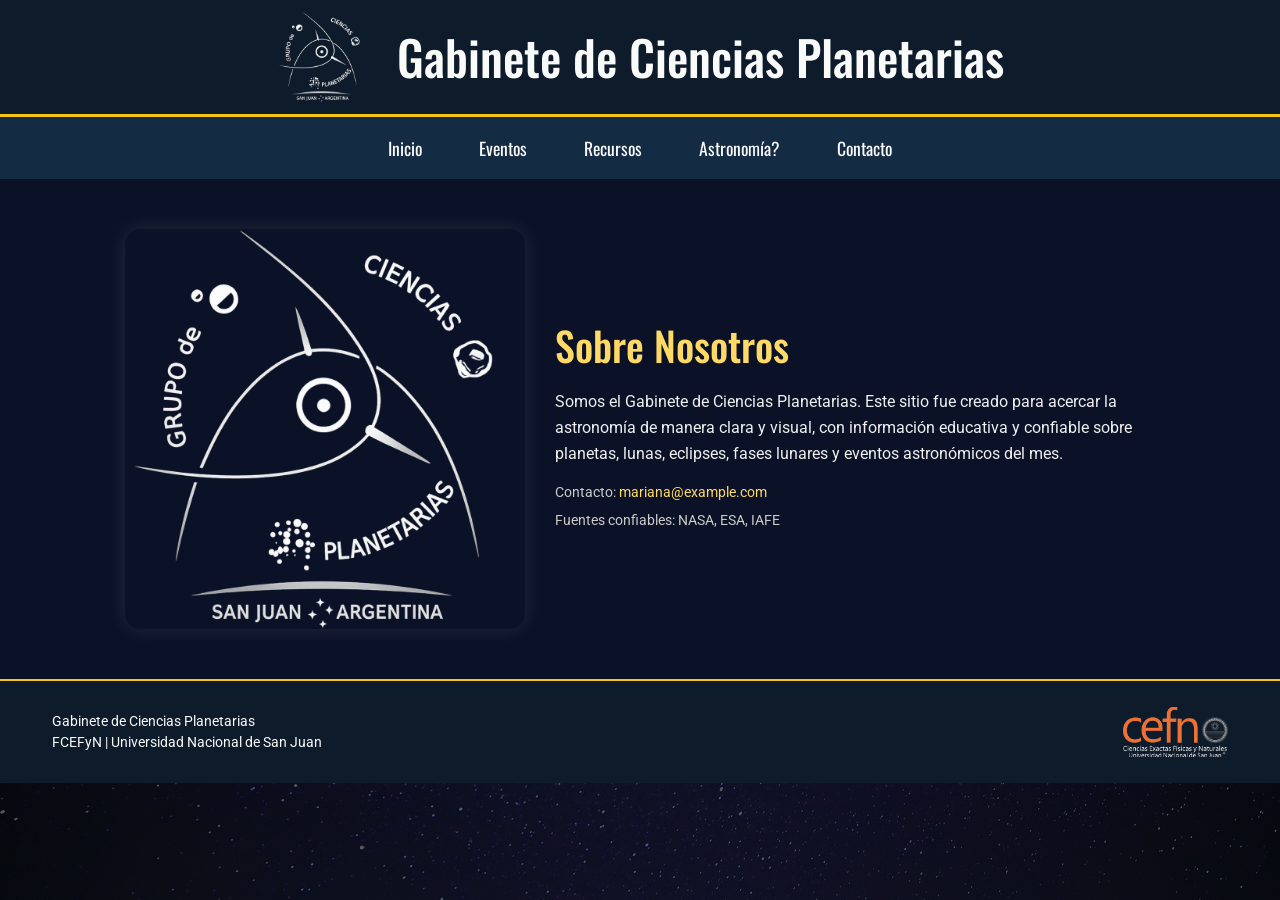
<file: nosotros.html>
<!DOCTYPE html>
<html lang="es">
<head>
<meta charset="UTF-8">
    <!-- Required meta tags -->
    <meta charset="utf-8">
    <meta name="viewport" content="width=device-width, initial-scale=1.0">

	<title>Sistema Solar Interactivo</title>

    <!-- Favicon -->
    <link rel="icon" type="image/png" href="img/favicon.png">

    <!-- Tooltip (Bootstrap) -->
    <link href="https://cdn.jsdelivr.net/npm/bootstrap@5.3.2/dist/css/bootstrap.min.css" rel="stylesheet">
    <script src="https://cdn.jsdelivr.net/npm/bootstrap@5.3.2/dist/js/bootstrap.bundle.min.js"></script>

    <!-- Bootstrap CSS -->
    <link href="https://cdn.jsdelivr.net/npm/bootstrap@5.3.0/dist/css/bootstrap.min.css" rel="stylesheet">

	
    <!-- Bootstrap JS -->
    <script src="https://cdn.jsdelivr.net/npm/bootstrap@5.3.0/dist/js/bootstrap.bundle.min.js"></script>

    <!-- Fuentes Google Fonts -->
    <link href="https://fonts.googleapis.com/css2?family=Oswald:wght@300;400;500;600;700&family=Roboto:ital,wght@0,400;1,700&family=Orbitron:wght@400;700&display=swap" rel="stylesheet">

    <!-- Font Awesome -->
    <link rel="stylesheet" href="https://stackpath.bootstrapcdn.com/font-awesome/4.7.0/css/font-awesome.min.css">

    <!-- Tu CSS -->
    <link rel="stylesheet" href="css/style.css">
    <link rel="stylesheet" href="css/responsive.css">
    <link rel="stylesheet" href="css/nosotros.css">

</head>

<body>

	    <!-- HEADER SUPERIOR -->
    <header id="main-header">
        <div class="header-content">
            <a href="index.html" class="logo">
            <img src="img/Logo.png" alt="Logo de la oficina">
            </a>
            <h1 class="office-name">Gabinete de Ciencias Planetarias</h1>
        </div>
    </header>


    <!--barra de navegacion-->

    <nav id="main-nav">
      <div class="container nav-bar">
        <a href="index.html" class="navItem">Inicio</a>
        <a href="eventos.html" class="navItem">Eventos</a>
        <div class="dropdown">
          <a href="#" class="navItem dropbtn">Recursos</a>
          <div class="dropdown-content">
            <a href="glosario.html">Glosario</a>
            <a href="links.html">Link de interes</a>
            <a href="cielo.html">Mapas del cielo</a>
            <!--<a href="#">Material bibliografico</a> -->
          </div>
        </div>

        <div class="dropdown">
          <a href="#" class="navItem dropbtn">Astronomía?</a>
          <div class="dropdown-content">
            <a href="#">Asteroides</a>
            <a href="#">Constelaciones</a>
            <a href="eclipses.html">Eclipses</a>
            <a href="#">Estaciones</a>
            <a href="fases-lunares.html">Fases Lunares</a>
            <a href="sistema-solar.html">Sistema Solar </a>
          </div>
        </div>
        <a href="#contacto" class="navItem">Contacto</a>
      </div>
    </nav>


    <section class="nosotros-section">
  <div class="nosotros-image">
    <img src="img/Logo.png" alt="Logo Gabinete de Ciencias Planetarias">
  </div>

  <div class="nosotros-container">
    <h2>Sobre Nosotros</h2>
    <p>Somos el Gabinete de Ciencias Planetarias. Este sitio fue creado para acercar la astronomía de manera clara y visual, con información educativa y confiable sobre planetas, lunas, eclipses, fases lunares y eventos astronómicos del mes.</p>
    
    <div class="nosotros-footer">
      <p>Contacto: <a href="mailto:mariana@example.com">mariana@example.com</a></p>
      <p>Fuentes confiables: NASA, ESA, IAFE</p>
    </div>
  </div>
</section>


    <!---footer con boton deslizante al principio-->

    <!-- Botón volver arriba -->
    <button id="back-to-top-btn" title="Volver arriba">↑</button>

    <footer id="main-footer" class="footer w-100">
        <div class="footer-container">
        <!-- Texto izquierda -->
        <div class="footer-text">
            <p>Gabinete de Ciencias Planetarias</p>
            <p>FCEFyN | Universidad Nacional de San Juan</p>
        </div>

        <!-- Imagen derecha -->
        <div class="footer-right">
            <img src="img/fondo.png" alt="Logo SIED" class="footer-logo">
        </div>
        </div>
    </footer>



</body>
</html>
</file>
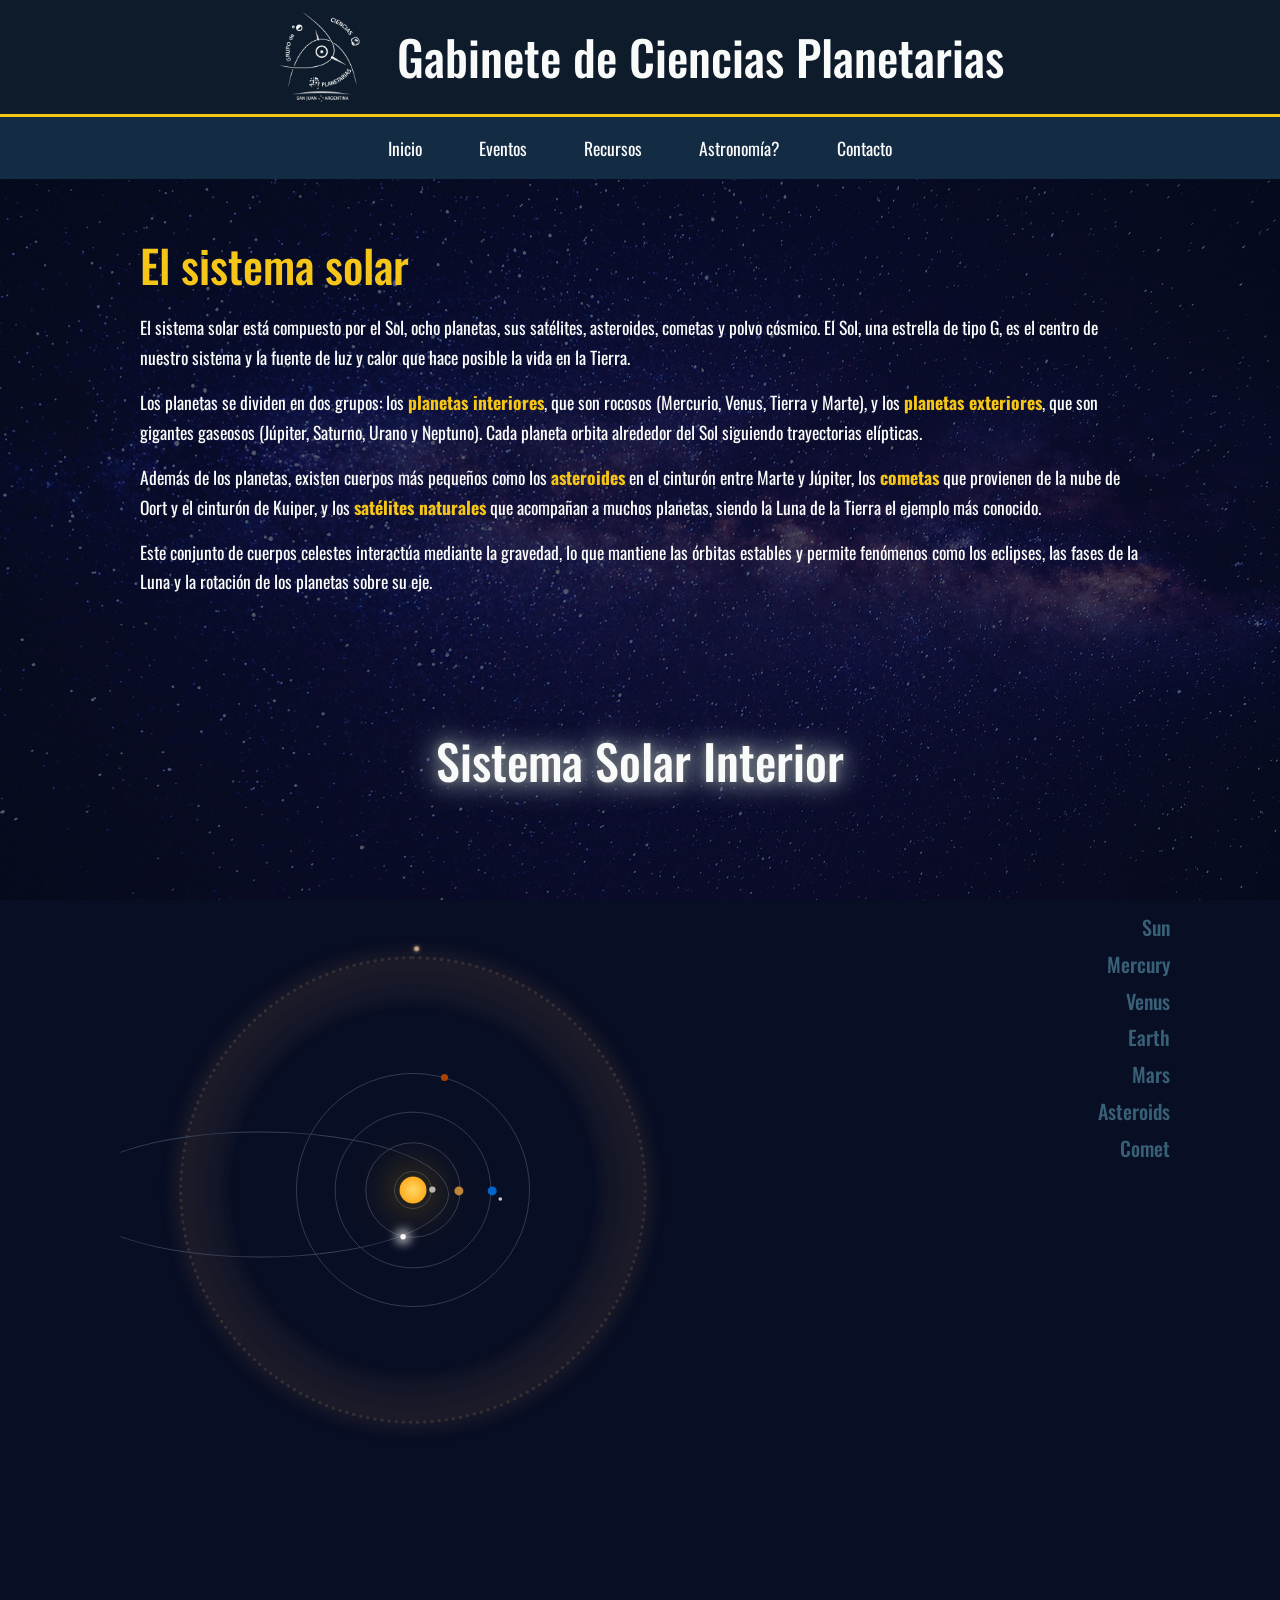
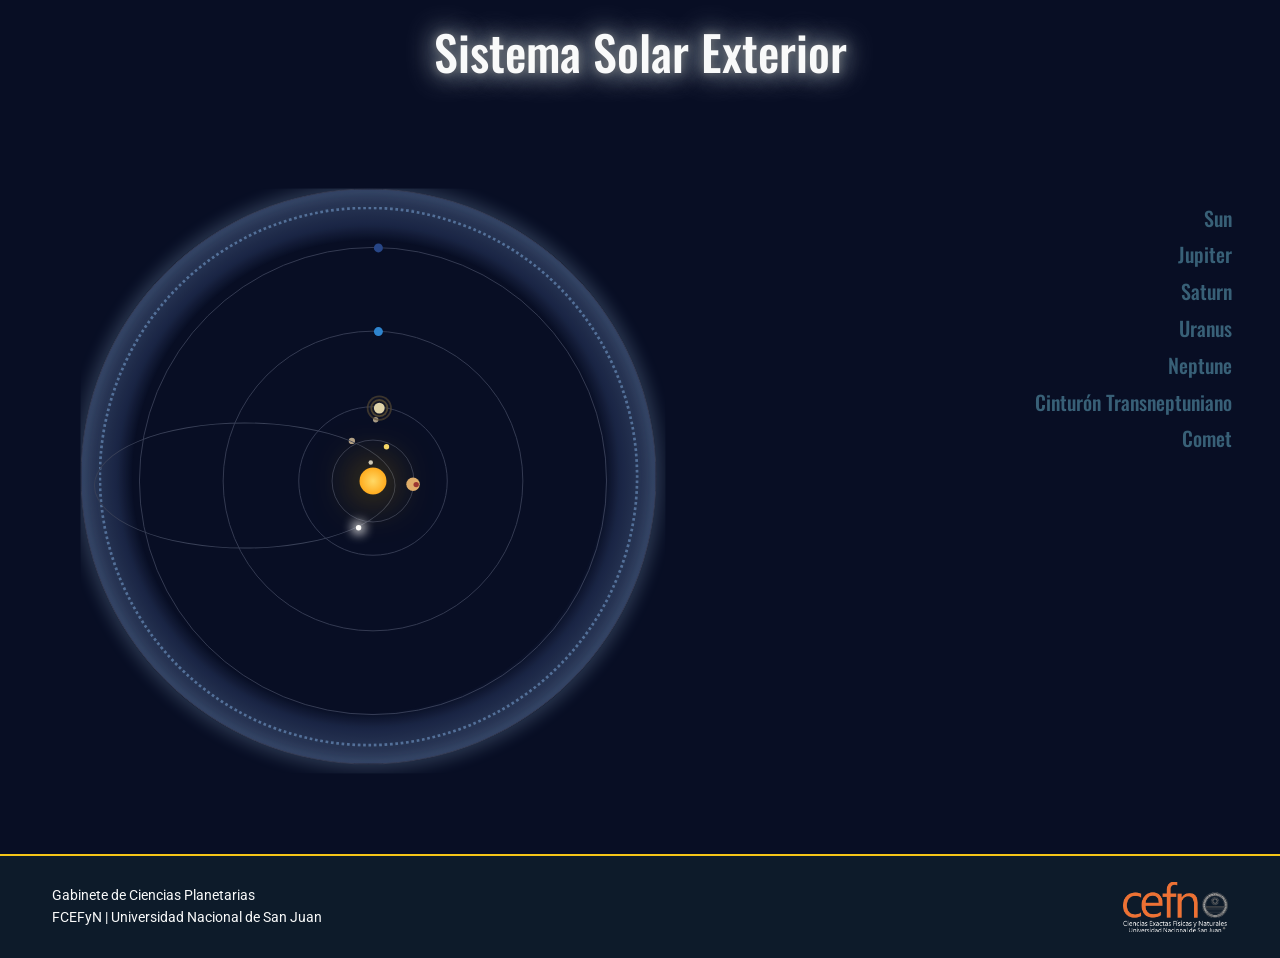
<file: sistema-solar.html>
<!DOCTYPE html>
<html lang="es">
<head>
<meta charset="UTF-8">
    <!-- Required meta tags -->
    <meta charset="utf-8">
    <meta name="viewport" content="width=device-width, initial-scale=1.0">

	<title>Sistema Solar Interactivo</title>

    <!-- Favicon -->
    <link rel="icon" type="image/png" href="img/favicon.png">

    <!-- Tooltip (Bootstrap) -->
    <link href="https://cdn.jsdelivr.net/npm/bootstrap@5.3.2/dist/css/bootstrap.min.css" rel="stylesheet">
    <script src="https://cdn.jsdelivr.net/npm/bootstrap@5.3.2/dist/js/bootstrap.bundle.min.js"></script>

    <!-- Bootstrap CSS -->
    <link href="https://cdn.jsdelivr.net/npm/bootstrap@5.3.0/dist/css/bootstrap.min.css" rel="stylesheet">

	
    <!-- Bootstrap JS -->
    <script src="https://cdn.jsdelivr.net/npm/bootstrap@5.3.0/dist/js/bootstrap.bundle.min.js"></script>

    <!-- Fuentes Google Fonts -->
    <link href="https://fonts.googleapis.com/css2?family=Oswald:wght@300;400;500;600;700&family=Roboto:ital,wght@0,400;1,700&family=Orbitron:wght@400;700&display=swap" rel="stylesheet">

    <!-- Font Awesome -->
    <link rel="stylesheet" href="https://stackpath.bootstrapcdn.com/font-awesome/4.7.0/css/font-awesome.min.css">

    <!-- Tu CSS -->
    <link rel="stylesheet" href="css/style.css">
    <link rel="stylesheet" href="css/solar-interior.css">
 	  <link rel="stylesheet" href="css/solar-exterior.css">
    <link rel="stylesheet" href="css/responsive.css">

</head>

<body>

	    <!-- HEADER SUPERIOR -->
    <header id="main-header">
        <div class="header-content">
            <a href="index.html" class="logo">
            <img src="img/Logo.png" alt="Logo de la oficina">
            </a>
            <h1 class="office-name">Gabinete de Ciencias Planetarias</h1>
        </div>
    </header>


    <!--barra de navegacion-->


    <nav id="main-nav">
      <div class="container nav-bar">
        <a href="index.html" class="navItem">Inicio</a>
        <a href="eventos.html" class="navItem">Eventos</a>
        <div class="dropdown">
          <a href="#" class="navItem dropbtn">Recursos</a>
          <div class="dropdown-content">
            <a href="glosario.html">Glosario</a>
            <a href="links.html">Link de interes</a>
            <a href="cielo.html">Mapas del cielo</a>
            <!--<a href="#">Material bibliografico</a> -->
          </div>
        </div>

        <div class="dropdown">
          <a href="#" class="navItem dropbtn">Astronomía?</a>
          <div class="dropdown-content">
            <a href="#">Asteroides</a>
            <a href="#">Constelaciones</a>
            <a href="eclipses.html">Eclipses</a>
            <a href="#">Estaciones</a>
            <a href="fases-lunares.html">Fases Lunares</a>
            <a href="sistema-solar.html">Sistema Solar </a>
          </div>
        </div>
        <a href="#contacto" class="navItem">Contacto</a>
      </div>
    </nav>


    <!--- Sistema solar contenido-->

    <div class="container"> 
      <section class="system-section">
        <div class="section-content">
          <h1>El sistema solar</h1>
          <p>El sistema solar está compuesto por el Sol, ocho planetas, sus satélites, asteroides, cometas y polvo cósmico. El Sol, una estrella de tipo G, es el centro de nuestro sistema y la fuente de luz y calor que hace posible la vida en la Tierra.</p>

          <p>Los planetas se dividen en dos grupos: los <strong>planetas interiores</strong>, que son rocosos (Mercurio, Venus, Tierra y Marte), y los <strong>planetas exteriores</strong>, que son gigantes gaseosos (Júpiter, Saturno, Urano y Neptuno). Cada planeta orbita alrededor del Sol siguiendo trayectorias elípticas.</p>

          <p>Además de los planetas, existen cuerpos más pequeños como los <strong>asteroides</strong> en el cinturón entre Marte y Júpiter, los <strong>cometas</strong> que provienen de la nube de Oort y el cinturón de Kuiper, y los <strong>satélites naturales</strong> que acompañan a muchos planetas, siendo la Luna de la Tierra el ejemplo más conocido.</p>

          <p>Este conjunto de cuerpos celestes interactúa mediante la gravedad, lo que mantiene las órbitas estables y permite fenómenos como los eclipses, las fases de la Luna y la rotación de los planetas sobre su eje.</p>
        </div>
      </section>
    </div>



    <section id="interior-section" class="text-center mt-5">
      <h2 class="interior-title">Sistema Solar Interior</h2>
    </section>


    <!--Sistema solar interior-->
    <section class="clearfix">
      <!-- Contenedor del mapa del sistema solar -->
      <div class="solar-map">
        <ul class="solarsystem">
          <li class="sun"><a href="#sun"><span>Sun</span></a></li>
          <li class="mercury"><a href="#mercury"><span>Mercury</span></a></li>
          <li class="venus"><a href="#venus"><span>Venus</span></a></li>
          <li class="earth"><a href="#earth"><span>Earth<span class="moon"> &amp; Moon</span></span></a></li>
          <li class="mars"><a href="#mars"><span>Mars</span></a></li>
          <li class="asteroids_meteorids"><span>Asteroids</span></li>
          <li class="comet-orbit">
            <div class="comet"></div>
          </li>
        </ul>
      </div>

      <!-- 🌍 Descripciones del sistema solar -->
      <div class="solar-names">
        <ul id="descriptions">
          <li>
            <h2 id="sun">Sun</h2>
            <p>The Sun is a star, a hot ball of glowing gases at the heart of our solar system. Its influence extends far beyond the orbits of distant Neptune and Pluto. Without the Sun's intense energy and heat, there would be no life on Earth. And though it is special to us, there are billions of stars like our Sun scattered across the Milky Way galaxy.</p>
          </li>

          <li>
            <h2 id="mercury">Mercury</h2>
            <p>Sun-scorched Mercury is only slightly larger than Earth's Moon. Like the Moon, Mercury has very little atmosphere to stop impacts and it is covered with craters. Mercury's dayside is super heated by the Sun, but at night temperatures drop hundreds of degrees below freezing. Ice may even exist in craters. Mercury's egg-shaped orbit takes it around the Sun every 88 days.</p>
          </li>

          <li>
            <h2 id="venus">Venus</h2>
            <p>Venus is a dim world of intense heat and volcanic activity. Similar in structure and size to Earth, Venus' thick, toxic atmosphere traps heat in a runaway 'greenhouse effect.' The scorched world has temperatures hot enough to melt lead. Glimpses below the clouds reveal volcanoes and deformed mountains. Venus spins slowly in the opposite direction of most planets.</p>
          </li>

          <li>
            <h2 id="earth">Earth</h2>
            <p>Earth is an ocean planet. Our home world's abundance of water - and life - makes it unique in our solar system. Other planets, plus a few moons, have ice, atmospheres, seasons and even weather, but only on Earth does the whole complicated mix come together in a way that encourages life - and lots of it.</p>
          </li>

          <li>
            <h2 id="mars">Mars</h2>
            <p>Though details of Mars' surface are difficult to see from Earth, telescope observations show seasonally changing features and white patches at the poles. For decades, people speculated that bright and dark areas on Mars were patches of vegetation, that Mars could be a likely place for life-forms, and that water might exist in the polar caps. When the Mariner 4 spacecraft flew by Mars in 1965, many were shocked to see photographs of a bleak, cratered surface. Mars seemed to be a dead planet. Later missions, however, have shown that Mars is a complex member of the solar system and holds many mysteries yet to be solved.</p>
          </li>

          <li>
            <h2 id="asteroids_meteorids">Asteroids</h2>
            <p>The main asteroid belt is the region between the orbits of Mars and Jupiter. It is home to millions of irregularly shaped bodies called asteroids or minor planets, and its largest member is Ceres, now classified as a dwarf planet.</p>
          </li>
          <li>
            <h2 id="comet">Comet</h2>
            <p>Los cometas son "bolas de nieve sucias" cósmicas compuestas de hielo, polvo y roca. Orbitan el Sol en trayectorias altamente elípticas. A medida que se acercan al Sol, el calor hace que el hielo se sublime, creando una atmósfera brumosa llamada coma y una espectacular cola de gas y polvo.</p>
          </li>
        </ul>
      </div>

  </section>

        <section id="exterior-section" class="text-center mt-5">
            <h2 class="exterior-title">Sistema Solar Exterior</h2>
        </section>


    <!--Sistema solar exterior-->
    <section class="exterior-clearfix">

      <!-- Contenedor del mapa del sistema solar -->
      <div class="solar-map">
        <ul class="solar-exterior">
          <li class="sun"><a href="#sun"><span>Sun</span></a></li>
          <li class="jupiter">
            <a href="#jupiter"><span>Júpiter</span></a>

            <!-- CONTENEDOR -->
            <div class="orbit-jupiter">
              <div class="luna io" title="Ío"></div>
              <div class="luna europa" title="Europa"></div>
              <div class="luna ganimedes" title="Ganimedes"></div>
              <div class="luna calisto" title="Calisto"></div>
            </div>
          </li>

          <li class="saturn">
            <span class="ring-outer"></span>
            <span class="ring-inner"></span>
            <span class="planet"></span>
          </li>
          <li class="uranus"><a href="#uranus"><span>Uranus</span></a></li>
          <li class="neptune"><a href="#neptune"><span>Neptune</span></a></li>
          <li class="transneptunian-belt"></li>
          <div class="transneptunian-belt-ring"></div>
          <li class="comet-orbit2">
            <div class="comet2"></div>
          </li>
        </ul>
      </div>

      <!-- 🌍 Descripciones del sistema solar -->
      <div class="solar-names">
        <ul id="descriptions2">
          <li>
            <h2 id="sun">Sun</h2>
            <p>The Sun is a star, a hot ball of glowing gases at the heart of our solar system. Its influence extends far beyond the orbits of distant Neptune and Pluto. Without the Sun's intense energy and heat, there would be no life on Earth. And though it is special to us, there are billions of stars like our Sun scattered across the Milky Way galaxy.</p>
          </li>

          <li>
            <h2 id="jupiter">Jupiter</h2>
            <p>The most massive planet in our solar system, with four large moons and many smaller moons, Jupiter forms a kind of miniature solar system. Jupiter resembles a star in composition. In fact, if it had been about 80 times more massive, it would have become a star rather than a planet.</p>
          </li>

          <li>
            <h2 id="saturn">Saturn</h2>
            <p>Saturn was the most distant of the five planets known to the ancients. Like Jupiter, Saturn is made mostly of hydrogen and helium. Its volume is 755 times greater than that of Earth. Winds in the upper atmosphere reach 500 meters (1,600 feet) per second in the equatorial region. These super-fast winds, combined with heat rising from within the planet's interior, cause the yellow and gold bands visible in the atmosphere.</p>
          </li>

          <li>
            <h2 id="uranus">Uranus</h2>
            <p>The first planet found with the aid of a telescope, Uranus was discovered in 1781 by astronomer William Herschel. The seventh planet from the Sun is so distant that it takes 84 years to complete one orbit.</p>
          </li>

          <li>
            <h2 id="neptune">Neptune</h2>
            <p>Nearly 4.5 billion kilometers (2.8 billion miles) from the Sun, Neptune orbits the Sun once every 165 years. It is invisible to the naked eye because of its extreme distance from Earth. Interestingly, the unusual elliptical orbit of the dwarf planet Pluto brings Pluto inside Neptune's orbit for a 20-year period out of every 248 Earth years.</p>
          </li>

          <li>
            <h2 id="transneptunian-belt">Cinturón Transneptuniano</h2>
            <p> Franja amplia y helada que rodea el borde del sistema solar, compuesta por miles de cuerpos pequeños y planetas enanos como Plutón, Haumea, Makemake y Eris</p>
          </li>

          <li>
            <h2 id="comet2">Comet</h2>
            <p>Los cometas son "bolas de nieve sucias" cósmicas compuestas de hielo, polvo y roca. Orbitan el Sol en trayectorias altamente elípticas. A medida que se acercan al Sol, el calor hace que el hielo se sublime, creando una atmósfera brumosa llamada coma y una espectacular cola de gas y polvo.</p>
          </li>
        </ul>
      </div>

  </section>

	


    <!---footer con boton deslizante al principio-->

    <!-- Botón volver arriba -->
    <button id="back-to-top-btn" title="Volver arriba">↑</button>

    <footer id="main-footer" class="footer w-100">
        <div class="footer-container">
        <!-- Texto izquierda -->
        <div class="footer-text">
            <p>Gabinete de Ciencias Planetarias</p>
            <p>FCEFyN | Universidad Nacional de San Juan</p>
        </div>

        <!-- Imagen derecha -->
        <div class="footer-right">
            <img src="img/fondo.png" alt="Logo SIED" class="footer-logo">
        </div>
        </div>
    </footer>

    <!-- Tu JS -->

  <script src="js/boton.js"></script> <!-- en este JS tengo los codigos del boton-->
 	<script src="js/solar-interior.js"></script>
  <script src="js/solar-exterior.js"></script>
  <script src="js/cometa-interior.js"></script>
  <script src="js/cometa-exterior.js"></script>


</body>
</html>
</file>
<file: css/style.css>
/* EN ESTE CSS TENGO INFO EN GENERAL Y EL INDEX, OTROS ESTILOS DE CADA PAGINA TENDRAN SU PROPIO CSS*/ 

/* ===================== ESTILOS GENERALES ===================== */
body {
    margin: 0;
    font-family: 'Oswald', sans-serif;
    color: #f9fafa;
    background: radial-gradient(ellipse at bottom, #1b2735 0%, #090a0f 100%);
    padding: 0;
}


body::before {
    content: "";
    position: fixed;
    top: 0; left: 0;
    width: 100%; height: 100%;
    background: transparent url("../img/estrellado5.jpg") repeat;
    opacity: 0.3;
    z-index: -1;
}

/* ===================== HEADER ===================== */
#main-header {
  background-color: #0d1b2a;
  width: 100%;
  padding: 12px 0;
}

.header-content {
  max-width: 1200px;
  margin: 0 auto;
  display: flex;
  align-items: center;
  justify-content: center;
  gap: 40px;
  font-family: 'Oswald', sans-serif;
}

.header-content .logo img {
  height: 100px;
  width: auto;
}

.header-content .office-name {
  color: #f9fafa;
  font-size: 2.9rem;
  margin: 0;
  text-align: center;
}

/* ===================== NAVBAR INFERIOR ===================== */

#main-nav {
  background-color: #142b44;
  border-top: 3px solid #f5c518;
  position: sticky;
  top: 0;
  z-index: 1000;
}

.nav-bar {
  display: flex;
  justify-content: center;
  gap: 20px;
  padding: 10px 0;
  align-items: center; /* centra verticalmente todos los items */
}

.navItem {
  color: #f9fafa;
  text-decoration: none;
  font-size: 1.1rem;
  padding: 0.5rem 1rem;
  display: inline-block;
}

.navItem:hover {
  color: #f5c518;
}

/* Dropdown */
.dropdown {
  position: relative; /* necesario para el contenido */
}

.dropdown-content {
  display: none;
  position: absolute;
  top: 100%; /* aparece debajo */
  left: 0;
  background-color: #0d1b2a;
  min-width: 160px;
  box-shadow: 0px 4px 12px rgba(0,0,0,0.2);
  border-radius: 8px;
  z-index: 10;
}

.dropdown-content a {
  display: block;
  padding: 8px 16px;
  color: #F9FAFA;
  text-decoration: none;
}

.dropdown-content a:hover {
  background-color: #F5C518;
  color: #0d1b2a;
}

.dropdown:hover .dropdown-content {
  display: block;
}


/* ===================== HERO SECTION debajo del navbar en el index ===================== */
#hero-section {
  padding: 12px;
}

.hero-title {
  font-family: 'Oswald', sans-serif;
  font-size: 3rem;
  color: #f9fafa; /* color llamativo */
  text-shadow: 0 0 10px gray, 0 0 20px #142b44, 0 0 30px #fff; /* efecto de brillo */
  margin-bottom: 15px;
}

.hero-subtitle {
  font-family: 'Roboto', sans-serif;
  font-size: 1.5rem;
  color: #f9fafa;
  text-shadow: 0 0 5px gray; /* un brillo sutil */
}



/* ===================== FASES LUNARES ===================== */

/* ===================== TITULO ===================== */
#text-fases{
  font-family: 'Oswald', sans-serif;
  font-size: 3rem;
  color: #f1f1f1; /* color llamativo */
  text-shadow: 0 0 10px gray, 0 0 20px #142b44, 0 0 30px #fff; /* efecto de brillo */
  margin-bottom: 15px;
}


/* ===================== FASES LUNARES ===================== */
.noticias-lunares {
  background-color: transparent; /* fondo oscuro */
  padding: 1rem;
  border-radius: 12px;
}


/* Card de cada fase */
.noticia-lunar-link {
  text-decoration: none; /* quitar subrayado del link */
}

.noticia-lunar-link .row {
  border-bottom: 1px solid #F5C518;
  padding-bottom: 1rem;
  margin-bottom: 1.5rem;
  transition: background-color 0.3s ease, box-shadow 0.3s ease;
  border-radius: 8px;
  cursor: pointer; /* indica que es clickeable */
  min-height: 160px; /* ajustá según convenga */
  display: flex; /* fuerza que hijos estén alineados */
  align-items: center;
}

.noticia-lunar-link:last-child .row {
  border-bottom: none;
}

/* Título y textos */
.noticia-lunar-link h4 {
  color: #F5c518;
  font-weight: 500;
  font-size:2rem;
  font-family: "Oswald";
}

.noticia-lunar-link p {
  color: #F9FAFA;
  margin-bottom: 0.4rem;
}

/* Imagen */
.noticia-lunar-link img {
  border: 2px solid #F5C518;
  border-radius: 8px;
  max-width: 150px;
  transition: transform 0.3s ease, filter 0.3s ease;
  width: 150px;   /* ancho fijo */
  height: 150px;  /* altura fija */
  object-fit: cover; /* mantiene proporción y recorta si hace falta */
  
}

/* ==== Hover ==== */
.noticia-lunar-link .row:hover {
  background-color: rgba(245, 197, 24, 0.08);
  box-shadow: 0 4px 12px rgba(245, 197, 24, 0.3);
}

.noticia-lunar-link .row:hover img {
  transform: scale(1.05);
  filter: brightness(1.2);
}



/* ===================== BOTÓN VOLVER ARRIBA ===================== */
#back-to-top-btn {
    position: fixed;
    bottom: 40px;
    right: 30px;
    z-index: 2000;
    background-color: #f5c518;
    color: #0d1b2a;
    border: none;
    padding: 10px 15px;
    font-size: 18px;
    cursor: pointer;
    border-radius: 5px;
    box-shadow: 0 2px 5px rgba(0,0,0,0.3);
    display: none;          /* oculto por defecto */
    opacity: 0;
    transition: opacity 0.3s ease, transform 0.3s ease;
}

#back-to-top-btn.show {
    display: block;         /* cuando tenga clase show, se muestra */
    opacity: 1;
    transform: translateY(0);
}

#back-to-top-btn:hover {
    background-color: #d4a017;
}


/* ===================== FOOTER ===================== */
#main-footer {
    background-color: #0d1b2a;
    color: #f9FAFA;
    font-family: 'Roboto', sans-serif;
    font-size: 0.9rem;
    padding: 20px 30px;
    border-top: 2px solid #f5c518;
}

.footer-container {
    max-width: 1200px;
    margin: 0 auto;
    display: flex;
    justify-content: space-between;
    align-items: flex-end;
    flex-wrap: wrap;
    gap: 20px;
}

.footer-text p {
    margin: 0;
    line-height: 1.5;
}

.footer-right {
    display: flex;
    flex-direction: column;
    align-items: flex-end;
    gap: 10px;
}

.footer-logo {
    max-height: 65px;
    width: auto;
    /*filter: invert(1) brightness(1.2);*/
}
</file>
<file: css/responsive.css>
/*ACA TENGO LOS MEDIAS, TODOS LOS TAMAÑOS RESPONSIVOS DE TODO EL PROYECTO*/

/* ================== XS (extra small) ================== */
/* Esto me abarca tamaño 0 – 575px */
@media (max-width: 575px) {

  /* ================== HEADER ================== */
  .header-content {
    flex-direction: column;
    flex-wrap: wrap;
    gap: 10px;
    justify-content: flex-start;
    align-items: center;
  }
  .header-content .office-name { font-size: 1.5rem; }
  .header-content .logo img { height: 50px; }

  /* ================== NAVBAR ================== */
  #main-nav .nav-bar {
    flex-direction: row;
    flex-wrap: wrap;
    justify-content: center;
    gap: 5px;
  }
  #main-nav .navItem {
    font-size: 0.9rem;
    white-space: nowrap;
  }

  /* ================== HERO SECTION-INDEX================== */
  #hero-section {
    padding: 8px; /* menos espacio lateral para móviles */
  }

  .hero-title {
    font-size: 1.8rem;  /* más chica que 3rem */
    margin-bottom: 10px;
  }

  .hero-subtitle {
    font-size: 1rem;    /* más chica que 1.5rem */
  }

  /* ================== TABLA / CALENDARIO / SLIDER ================== */
  .table { font-size: 0.75rem; }
  #calendar { font-size: 0.65rem; }
  .carousel-item .card { width: 90%; }

  /* ================== FOOTER ================== */
  .footer-container {
    flex-direction: row;          /* textos arriba, logo debajo */
    justify-content: space-between;
    align-items: center;             /* centra verticalmente los elementos */
    gap: 10px;
    flex-wrap: wrap;
    text-align: left;
  }
  .footer-text {
    text-align: left;              /* centrado */
    flex: 1;
  }
  .footer-text p {
    font-size: 0.7rem;
    margin: 0;
    line-height: 1.4;
    text-indent: 0;
    width: 100%;
  }
  .footer-right {
    margin-top: 5px;
    align-items: center;
  }
  .footer-logo {
    max-height: 30px;
    width: auto;
  }

  /* ================== BOTÓN VOLVER ARRIBA ================== */
  #back-to-top-btn {
    bottom: 75px;
    right: 15px;
    padding: 6px 10px;
    font-size: 14px;
  }
}


/* ================== S (Small) ================== */

/* Esto abarca solo tamaño SM */
@media (min-width: 576px) and (max-width: 767px){
  /* ================== HEADER ================== */
  .header-content { flex-direction: column; gap: 15px; }
  .header-content .office-name { font-size: 1.8rem; }
  .header-content .logo img { height: 60px; }

  /* ================== NAVBAR ================== */
  #main-nav .nav-bar { flex-direction: row; gap: 10px; }

  /* ================== TABLA / CALENDARIO / SLIDER ================== */
  .table { font-size: 0.8rem; }
  #calendar { max-width: 95%; font-size: 0.7rem; }
  .carousel-item .card { width: 70%; }

  /* ================== FOOTER ================== */
  .footer-container { flex-direction: row; align-items: center; text-align:left; gap: 10px; }
  .footer-text p { font-size: 0.8rem; }
  .footer-logo { max-height: 35px; }

  /* ================== BOTÓN VOLVER ARRIBA ================== */
  #back-to-top-btn { bottom: 75px; right: 10px; padding: 8px 12px; font-size: 16px; }

  /* ================== HERO SECTION ================== */
  #hero-section { padding: 10px; }
  .hero-title { font-size: 2.2rem; margin-bottom: 12px; }
  .hero-subtitle { font-size: 1.2rem; }
}


/* ================== M (Medium) ================== */

/* Esto abarca solo tamaño M (MD) */
@media (min-width: 768px) and (max-width: 991px) {

  /* ================== HEADER ================== */
  .header-content { gap: 20px; }
  .header-content .office-name { font-size: 2rem; }
  .header-content .logo img { height: 70px; }

  /* ================== NAVBAR ================== */
  #main-nav .nav-bar { flex-wrap: wrap; gap: 15px; }

  /* ================== TABLA / CALENDARIO / SLIDER ================== */
  .table { font-size: 0.85rem; }
  #calendar { max-width: 90%; font-size: 0.75rem; }
  .fc .fc-daygrid-event { font-size: 0.6rem; }
  .carousel-item .card { width: 50%; }

  /* ================== HERO SECTION ================== */
  #hero-section { padding: 12px; }
  .hero-title { font-size: 2.5rem; margin-bottom: 12px; }
  .hero-subtitle { font-size: 1.3rem; }

/* ================== FOOTER ================== */
.footer-container {
    flex-direction: row;           /* texto a la izquierda, logo a la derecha */
    justify-content: space-between;/* separa horizontalmente */
    align-items: center;           /* centra verticalmente */
    text-align: left;
    gap: 2px;                     /* separación entre texto y logo */
    padding: 2px 6px;            /* espacio interno más uniforme */
}

.footer-text p {
    font-size: 0.9rem;             /* un poquito más grande para mejor lectura */
    margin: 0;
    line-height: 1.5;
    max-width: 100%;                /* evita que el texto se estire demasiado */
}

.footer-logo {
    max-height: 45px;              /* ligeramente más grande para balancear */
    width: auto;
}


/* ================== BOTÓN VOLVER ARRIBA ================== */
#back-to-top-btn {
    bottom: 110px;                  /* más arriba para no tapar el footer */
    right: 15px;                    /* separación más cómoda desde el borde derecho */
    padding: 7px 12px;            /* tamaño cómodo de clic */
    font-size: 16px;
}

}

/* ================== L (Large) ================== */

/* 992px – 1199px */
@media (min-width: 992px) and (max-width: 1199px) {

  /* ================== HEADER ================== */
  .header-content { gap: 25px; }
  .header-content .office-name { font-size: 2.5rem; }
  .header-content .logo img { height: 80px; }

  /* ================== NAVBAR ================== */
  #main-nav .nav-bar { flex-wrap: nowrap; gap: 20px; }

  /* ================== TABLA / CALENDARIO / SLIDER ================== */
  .table { max-width: 100%; font-size: 0.9rem; }
  #calendar { max-width: 75%; font-size: 0.8rem; }
  .fc .fc-daygrid-event { font-size: 0.65rem; }
  #myCarousel { max-width: 1199px; }
  .carousel-item .card { width: 35%; }

  /* ================== HERO SECTION ================== */
  #hero-section { padding: 15px; }
  .hero-title { font-size: 3rem; margin-bottom: 15px; }
  .hero-subtitle { font-size: 1.5rem; }
  
/* ================== FOOTER ================== */
.footer-container {
    flex-direction: row;           /* texto a la izquierda, logo a la derecha */
    justify-content: space-between;/* separa horizontalmente */
    align-items: left;           /* centra verticalmente */
    text-align: left;
    gap: 2px;                     /* separación entre texto y logo */
    padding: 3px 6px;            /* espacio interno más uniforme */
}

.footer-text p {
    font-size: 0.9rem;             /* un poquito más grande para mejor lectura */
    margin: 0;
    line-height: 1.5;
    max-width: 100%;                /* evita que el texto se estire demasiado */
}

.footer-logo {
    max-height: 55px;              /* ligeramente más grande para balancear */
    width: auto;
}

/* ================== BOTÓN VOLVER ARRIBA ================== */
#back-to-top-btn {
    bottom: 110px;                  /* más arriba para no tapar el footer */
    right: 15px;                    /* separación más cómoda desde el borde derecho */
    padding: 7px 12px;            /* tamaño cómodo de clic */
    font-size: 16px;
}

}


/* ================== XL (Extra-Large) ================== */
/* 1200px – 1399px */
@media (min-width: 1200px) and (max-width: 1399px) {

  /* ================== HEADER ================== */
  .header-content { gap: 30px; }
  .header-content .office-name { font-size: 3rem; }
  .header-content .logo img { height: 90px; }

  /* ================== NAVBAR ================== */
  #main-nav .nav-bar { flex-wrap: nowrap; gap: 25px; }

  /* ================== TABLA / CALENDARIO / SLIDER ================== */
  .table { font-size: 1rem; }
  #calendar { max-width: 95%; font-size: 0.85rem; }
  .fc .fc-daygrid-event { font-size: 0.7rem; }
  .carousel-item .card { width: 40%; }

  /* ================== HERO SECTION ================== */
  #hero-section { padding: 20px; }
  .hero-title { font-size: 3.5rem; margin-bottom: 20px; }
  .hero-subtitle { font-size: 1.7rem; }

/* ================== FOOTER ================== */
.footer-container {
    flex-direction: row;           /* texto a la izquierda, logo a la derecha */
    justify-content: space-between;/* separa horizontalmente */
    align-items: center;           /* centra verticalmente */
    text-align: left;
    gap: 1px;                     /* separación entre texto y logo */
    padding: 6px 12px;            /* espacio interno más uniforme */
}

.footer-text p {
    font-size: 0.9rem;             /* un poquito más grande para mejor lectura */
    margin: 0;
    line-height: 1.5;
    max-width: 100%;                /* evita que el texto se estire demasiado */
}

.footer-logo {
    max-height: 50px;              /* ligeramente más grande para balancear */
    width: auto;
}

/* ================== BOTÓN VOLVER ARRIBA ================== */
#back-to-top-btn {
    bottom: 110px;                  /* más arriba para no tapar el footer */
    right: 15px;                    /* separación más cómoda desde el borde derecho */
    padding: 7px 12px;            /* tamaño cómodo de clic */
    font-size: 16px;
}

}

/* ================== XXL (Extra Extra-Large) ================== */
/* 1400px y más */
@media (min-width: 1400px) {

  /* ================== HEADER ================== */
  .header-content { gap: 35px; }
  .header-content .office-name { font-size: 3.5rem; }
  .header-content .logo img { height: 100px; }

  /* ================== NAVBAR ================== */
  #main-nav .nav-bar { flex-wrap: nowrap; gap: 30px; }

  /* ================== TABLA / CALENDARIO / SLIDER ================== */
  .table { font-size: 1.1rem; }
  #calendar { max-width: 80%; font-size: 0.9rem; }
  .fc .fc-daygrid-event { font-size: 0.75rem; }
  .carousel-item .card { width: 35%; }

  /* ================== HERO SECTION ================== */
  #hero-section { padding: 25px; }
  .hero-title { font-size: 4rem; margin-bottom: 25px; }
  .hero-subtitle { font-size: 2rem; }


/* ================== FOOTER ================== */
.footer-container {
    flex-direction: row;           /* texto a la izquierda, logo a la derecha */
    justify-content: space-between;/* separa horizontalmente */
    align-items: center;           /* centra verticalmente */
    text-align: left;
    gap: 1px;                     /* separación entre texto y logo */
    padding: 2px 8px;            /* espacio interno más uniforme */
}

.footer-text p {
    font-size: 0.9rem;             /* un poquito más grande para mejor lectura */
    margin: 0;
    line-height: 1.5;
    max-width: 100%;                /* evita que el texto se estire demasiado */
}

.footer-logo {
    max-height: 60px;              /* ligeramente más grande para balancear */
    width: auto;
}


/* ================== BOTÓN VOLVER ARRIBA ================== */
#back-to-top-btn {
    bottom: 110px;                  /* más arriba para no tapar el footer */
    right: 200px;                    /* separación más cómoda desde el borde derecho */
    padding: 7px 12px;            /* tamaño cómodo de clic */
    font-size: 16px;
}


}
</file>
<file: css/nosotros.css>
.nosotros-section {
  display: flex;
  flex-wrap: wrap;
  background: #0b1227; /* oscuro */
  color: #f0f0f0;
  padding: 50px 20px;
  align-items: center;
  justify-content: center;
  gap: 30px;
}

.nosotros-image img {
  width: 100%;
  max-width: 400px;
  border-radius: 15px;
  box-shadow: 0 0 20px rgba(255,255,255,0.1);
}

.nosotros-container {
  max-width: 600px;
}

.nosotros-container h2 {
  font-family: 'Oswald', sans-serif;
  font-size: 2.5rem;
  color: #ffd966;
  margin-bottom: 20px;
}

.nosotros-container p {
  font-family: 'Roboto', sans-serif;
  line-height: 1.6;
  font-size: 1rem;
  margin-bottom: 15px;
}

.nosotros-footer p {
  font-size: 0.9rem;
  color: #ccc;
  margin: 5px 0;
}

.nosotros-footer a {
  color: #ffd966;
  text-decoration: none;
}

.nosotros-footer a:hover {
  text-decoration: underline;
}

/* Responsive: imagen arriba, texto abajo en móviles */
@media (max-width: 768px) {
  .nosotros-section {
    flex-direction: column;
    text-align: center;
  }

  .nosotros-container {
    max-width: 90%;
  }
}
</file>
<file: css/solar-interior.css>
/*sistema solar interior, contiene al sol,mercurio,venus, la tierra, marte y el cinturon de asteroides ademas del cometa */

body {
  background: #080e24 url("https://neography.com/experiment/circles/solarsystem/bg.jpg") repeat;
  color: #626668;
  margin: 0;
  padding: 0;
  overflow-x: hidden;
}

/* ====== Titulo =====*/

#interior-section {
  padding: 12px;
}

.interior-title {
  font-family: 'Oswald', sans-serif;
  font-size: 3rem;
  color: #f9fafa; /* color llamativo */
  text-shadow: 0 0 10px gray, 0 0 20px #142b44, 0 0 30px #fff; /* efecto de brillo */
  margin-bottom: 15px;
}

.interior-subtitle {
  font-family: 'Roboto', sans-serif;
  font-size: 1.5rem;
  color: #f9fafa;
  text-shadow: 0 0 5px gray; /* un brillo sutil */
}

/* === Section sistema solar con la descripcion ===*/
.system-section {
  padding: 60px 0; /* separa la sección arriba y abajo */
}

.system-section .section-content {
  width: 100%;        /* ocupa todo el ancho del container */
  max-width: 1000px;  /* opcional: un límite para pantallas muy grandes */
  margin: 0 auto;     /* centra horizontalmente dentro del container */
}

.system-section h1 {
  color: #f5c518;
  font-size: 2.8rem;
  margin-bottom: 20px;
  text-align: left;
}

.system-section p {
  color: #f9fafa;
  font-size: 1.1rem;
  line-height: 1.7;
  margin-bottom: 15px;
  text-align: left;
}

.system-section strong {
  color: #f5c518;
}

/* ====== CONTENEDOR GENERAL ====== */

section.clearfix {
  display: flex;
  justify-content: flex-start;
  align-items: flex-start;
  gap: 2rem;
  max-width: 1200px;
  margin: 0 auto;
  /* padding: 2rem; esto me lo aleja del navbar*/ 
  padding: 0.5rem 2rem 2rem; /* arriba 1rem, costados 2rem, abajo 2rem */

}

/* ====== SISTEMA SOLAR ====== */
ul.solarsystem {
  position: relative;
  width: 650px;
  height: 650px;
  list-style: none;
  overflow: hidden;
  margin: 0;
  padding: 0;
}

ul.solarsystem li {
  text-indent: -9999px;
  display: block;
  position: absolute;
  border: 1.5px solid #394057;
  border-radius: 50%;
  animation: orbit linear infinite;
}

ul.solarsystem li span {
  display: block;
  position: absolute;
  width: 10px;
  height: 10px;
  border-radius: 50%;
}

/* Sol */

ul.solarsystem li.sun {
  width: 30px;
  height: 30px;
  background: radial-gradient(circle, #ffd966, #ff9900);
  top: 310px;
  left: 310px;
  border: none;
  box-shadow: 0 0 50px #c90;
  z-index: 100;
  animation: none;
}

/* 🛑 NUEVA REGLA CRÍTICA para el Sol: Anular el span interno */
ul.solarsystem li.sun span {
    display: none; /* Asegura que el span no se dibuje */
}

/* Si quieres que brille al hacer clic, añade esta regla (como en la Opción 1): */
ul.solarsystem li.sun.highlight {
    box-shadow: 0 0 80px 15px yellow !important; 
}


/* Planetas */
ul.solarsystem li.mercury {
  width: 42px;
  height: 42px;
  top: 304px;
  left: 304px;
  animation-duration: 2s;
}
ul.solarsystem li.mercury span {
  background: #b6bac5;
  top: 16px;
  left: 38px;
  width:7px;
  height:7px;
}

ul.solarsystem li.venus {
  width: 106px;
  height: 106px;
  top: 272px;
  left: 272px;
  animation-duration: 6s;
}

ul.solarsystem li.venus span {
  background: #bf8639;
  top: 48px;
  left: 98px;
}

ul.solarsystem li.earth {
  width: 174px;
  height: 174px;
  top: 238px;
  left: 238px;
  animation-duration: 10s;
}
ul.solarsystem li.earth span {
  background: #06c;
  top: 82px;
  left: 169px;
  animation: moon 1s linear infinite;
}
ul.solarsystem li.earth span.moon {
  width: 4px;
  height: 4px;
  background: #ccc;
  top: 12px;
  left: 12px;
}

ul.solarsystem li.mars {
  width: 260px;
  height: 260px;
  top: 195px;
  left: 195px;
  animation-duration: 18s;
}
ul.solarsystem li.mars span {
  background: #aa4200;
  width: 8px;
  height: 8px;
  top: 0;
  left: 160px;
}

/*esto me permite cambiar el diseño de la elipse del cometa*/
ul.solarsystem li.comet-orbit {
  width: 420px !important;
  height: 140px !important;
  /* border: 2px dashed #f5c518 !important; */
  animation: none !important;
  top: 260px !important;
  left: -55px !important;
  border-radius: 50% !important;
}


/* 🌑 Cinturón de Asteroides con brillo y textura */
ul.solarsystem li.asteroids_meteorids {
  position: absolute;
  width: 520px;
  height: 520px;
  top: 65px;
  left: 65px;
  border-radius: 50%;
  pointer-events: none;
  z-index: 0;

  /* Mantiene el borde punteado del cinturón */
  border: 4px dotted rgba(99, 77, 63, 0.5); /* tono #634d3f con transparencia */

  /* Fondo difuso del cinturón, similar al transneptunian pero marrón */
  background: radial-gradient(
    circle,
    transparent 55%,
    rgba(99, 77, 63, 0.15) 60%,
    rgba(99, 77, 63, 0.25) 68%,
    rgba(99, 77, 63, 0.15) 75%,
    transparent 85%
  );

  /* Halo exterior e interior, simulando polvo brillante */
  box-shadow:
    0 0 18px 6px rgba(99, 77, 63, 0.25),    /* brillo exterior */
    inset 0 0 18px rgba(99, 77, 63, 0.15);  /* brillo interior */

  opacity: 0.85;
  animation:
    orbit 52s linear infinite,
    belt-glow-asteroids 12s ease-in-out infinite alternate;
}

/* ✨ Brillo animado marrón-rojizo */
@keyframes belt-glow-asteroids {
  0% {
    box-shadow:
      0 0 18px 6px rgba(99, 77, 63, 0.2),
      inset 0 0 18px rgba(99, 77, 63, 0.1);
    opacity: 0.8;
  }
  100% {
    box-shadow:
      0 0 28px 10px rgba(150, 120, 90, 0.4),
      inset 0 0 22px rgba(120, 90, 70, 0.25);
    opacity: 1;
  }
}

/* 🌠 Asteroide individual (punto que gira) */
ul.solarsystem li.asteroids_meteorids span {
  background: radial-gradient(circle, #fce5cd, #8b5e3c); /* marrón con brillo */
  width: 6px;
  height: 6px;
  border-radius: 50%;
  box-shadow: 0 0 4px rgba(255, 220, 180, 0.7);
  top: -15px;
  left: 257px;
  animation: none;
}

/* 💫 Efecto cuando el cinturón está resaltado */
ul.solarsystem li.asteroids_meteorids.highlight {
  box-shadow:
    0 0 25px 8px rgba(150, 120, 90, 0.7),
    inset 0 0 25px rgba(120, 90, 70, 0.5);
  border: 2px solid rgba(150, 120, 90, 0.5);
}


/* ============================= */
/* Órbita del cometa (fija)      */
/* ============================= */
.comet {
  position: absolute;
  width: 6px;
  height: 6px;
  border-radius: 50%;
  background: radial-gradient(circle, #f9fafa, #a4c2f4);
  box-shadow: 0 0 15px #f9fafa;
  z-index: 10; 
  pointer-events: none;
}

.comet.comet-far {
  transform: scale(1) rotate(0deg);
  background-color: #fff;
  box-shadow: 0 0 10px #f9fafa;
}

.comet.comet-close {
  transform: scaleX(2) scaleY(0.8); /* se aplana horizontalmente */
  background-color: #ffcc33;         /* color brillante */
  box-shadow: 0 0 20px 10px rgba(255, 200, 50, 0.8); /* cola/brillo */
  transition: transform 0.2s, box-shadow 0.2s, background-color 0.2s;
}

.comet .tail {
  position: absolute;
  top: 50%;
  left: 50%;
  height: 4px;
  background: rgba(255, 200, 50, 0.7);
  transform-origin: left center;
  transform: translate(-50%, -50%) rotate(180deg);
  border-radius: 2px;
  pointer-events: none;
}

/* Efecto de resaltado al pasar el mouse */
.comet:hover {
  transform: scale(1.5);
  transition: transform 0.3s ease, box-shadow 0.3s ease;
  box-shadow: 0 0 30px #f9fafa;
}

li.highlight .comet {
  box-shadow: 0 0 10px yellow;
  background-color: yellow;
}



/* ====== DESCRIPCIONES ====== */
ul#descriptions {
  list-style: none;
  padding: 0;
  width: 400px;
  position: absolute;
  right: 10rem; /* más hacia el extremo derecho */
  top: 2rem;
  margin: 250px 0 0 0; /* 🔹 esto baja toda la columna de nombres */
}

ul#descriptions li {
  margin-bottom: 0.5rem; /* estaban muy separados, ahora más juntos */
  position: relative;
}

ul#descriptions h2 {
  cursor: pointer;
  color: #386077;
  transition: all 0.2s ease-in;
  font-size: 20px;
  margin: 0;
  text-align: right; /* alineados a la derecha */
}

ul#descriptions h2:hover {
  color: #f5c518;
  transform: scale(1.08);
}

ul#descriptions li p {
  background: #0f132c;
  border: 1px solid #1c203c;
  border-radius: 5px;
  color: #f9fafa;
  font-size: 13px;
  line-height: 1.6;
  margin: 0.25rem 0 0;
  padding: 1rem;
  opacity: 0;
  visibility: hidden;
  transition: all 0.3s ease-in;
  width: 320px;
  position: absolute;
  left: -70px; /* se muestra hacia la izquierda */
  top: 0;
}

ul#descriptions h2:hover + p {
  opacity: 1;
  visibility: visible;
  transform: translateY(0);
}


/* ====== ANIMACIONES ====== */
@keyframes orbit {
  from { transform: rotate(0deg); }
  to { transform: rotate(360deg); }
}

@keyframes moon {
  from { transform: rotate(0deg); }
  to { transform: rotate(360deg); }
}


/* ==== EFECTO DE RESALTADO DE PLANETA ==== */
ul.solarsystem li.highlight span {
  box-shadow: 0 0 15px 5px rgba(255, 215, 0, 0.7);
  transform: scale(1.3);
  transition: all 0.3s ease;
}

/* =================== Responsivos ==================== */

/* ================== XS (Extra-Small) ================== */

@media (max-width: 576px) {
  /* ====== Contenedor general ====== */
  section.clearfix {
    flex-direction: column;   /* sistema solar arriba, nombres debajo */
    align-items: center;      /* centrado horizontal */
    gap: 1.2rem;
    padding: 2rem 1rem 1rem;  /* aire con navbar arriba */
    margin: 0 auto;
  }

  /* ====== Sistema solar ====== */
  ul.solarsystem {
    transform: scale(0.45);       /* reduce tamaño del mapa */
    transform-origin: center center;
    margin: -10rem auto 0;       /* sube un poco el mapa sin tocar nombres */
  }

  /* ====== Lista de nombres ====== */
  ul#descriptions {
    position: static;             /* fluyen debajo del mapa */
    width: 95%;
    margin: 1rem auto 0;          /* separación del mapa */
    text-align: center;
    margin: -11rem auto 0; 
  }

  ul#descriptions h2 {
    font-size: 18px;
    margin: 0.3rem 0;
    text-align: center;
  }

  ul#descriptions li {
    margin-bottom: 0.3rem;
    display: block; /* nombres más juntos */
  }

  /* ====== Descripciones ====== */

  ul#descriptions li p {
    display: none; /* inicial oculto */
    position: static;
    width: 100%;
    margin: 0.3rem auto 0.8rem;
    padding: 0.8rem;
    font-size: 14px;
    line-height: 1.6;
    text-align: justify;
    transition: all 0.3s ease-in;
  }

  ul#descriptions h2:hover + p,
  ul#descriptions h2:active + p {  /* también permite click táctil */
    opacity: 1;
    visibility: visible;
  }

}

/* ================== S (Small) ================== */

@media (min-width: 576px) and (max-width: 767px) {
  /* ====== Contenedor general ====== */
  section.clearfix {
    flex-direction: column;   /* sistema solar arriba, nombres debajo */
    align-items: center;      /* centrado horizontal */
    gap: 1.5rem;
    padding: 2rem 1rem 1rem;  /* aire con navbar */
    margin: 0 auto;
    overflow-x:hidden;
  }

  /* ====== Sistema solar ====== */
  ul.solarsystem {
    transform: scale(0.6);       /* un poco más grande que XS */
    transform-origin: center center;
    margin: -6rem auto 0;        /* sube un poco el mapa */
  }

  /* ====== Lista de nombres ====== */
  ul#descriptions {
    position: static;             /* fluyen debajo del mapa */
    width: 90%;
    margin: -9rem auto 0;          /* separación del mapa */
    text-align: center;
  }

  ul#descriptions li {
    margin-bottom: 0.5rem;
    display: block;
  }

  ul#descriptions h2 {
    font-size: 19px;              /* un poco más grande que XS */
    margin: 0.3rem 0;
    text-align: center;
  }

  /* ====== Descripciones ====== */

  ul#descriptions li p {
    display: none; /* inicial oculto */
    position: static;
    width: 100%;
    margin: 0.3rem auto 0.8rem;
    padding: 0.5rem;
    font-size: 14px;
    line-height: 1.6;
    text-align: justify;
    transition: all 0.3s ease-in;
  }

  ul#descriptions h2:hover + p {
    opacity: 1;
    visibility: visible;
  }
}

/* ================== M (Medium) ================== */

@media (min-width: 768px) and (max-width: 991px) {
  
  /* ====== Contenedor general ====== */
  section.clearfix {
    flex-direction: column;   /* sistema solar arriba, nombres debajo */
    align-items: center;      /* centrado horizontal */
    gap: 1.8rem;
    padding: 2rem 1rem 1rem;  /* aire con navbar */
    margin: 0 auto;
  }

  /* ====== Sistema solar ====== */
  ul.solarsystem {
    transform: scale(0.8);       /* más grande que S */
    transform-origin: center center;
    margin: -4rem auto 0;        /* sube un poco menos que S */
  }

  /* ====== Lista de nombres ====== */
  ul#descriptions {
    position: static;             /* fluyen debajo del mapa */
    width: 85%;
    margin: -4rem auto 0;          /* separación del mapa */
    text-align: center;
  }

  ul#descriptions li {
    margin-bottom: 1rem;
    display: block;
  }

  ul#descriptions h2 {
    font-size: 20px;              /* un poco más grande que S */
    margin: 0.4rem 0;
    text-align: center;
  }

  /* ====== Descripciones ====== */
  ul#descriptions li p {
    display: none; /* inicial oculto */
    position: static;             /* debajo del nombre */
    width: 80%;
    max-width: 450px;
    margin: 0.3rem auto 0;
    padding: 0.7rem;
    font-size: 15px;
    line-height: 1.6;
    text-align: justify;
    opacity: 0;
    transition: all 0.3s ease-in;
  }

  ul#descriptions h2:hover + p {
    opacity: 1;
    visibility: visible;
  }
}


/* ================== L (Large) ================== */

@media (min-width: 992px) and (max-width: 1199px) {
    /* ====== Contenedor general: Empuja los elementos a los extremos ====== */
    section.clearfix {
      display: flex;
      flex-direction: row;
      justify-content: flex-start;
      align-items: flex-start;
      gap: 3rem;
      padding: 2rem 1.5rem;
      margin: 0 auto;
      max-width: 1150px;
      position: relative; /* clave */
      overflow-x: hidden; 
    }

    /* ====== Sistema solar ====== */
    ul.solarsystem {
      transform: scale(0.85);
      transform-origin: center center;
      margin: 0;
      position: relative; /* clave */
      top: 0;
      left: -15px;   /* 🔹 mueve el mapa hacia la izquierda (ajustá este valor) */
    }

    /* ====== Lista de nombres: Posicionamiento base ====== */
    ul#descriptions {
      position: relative;
      top: -60px;         /* sube la lista */
      margin-left: 8rem;  /* 🔹 más a la derecha (antes era 2rem) */
      width: 300px;
      list-style: none;
      padding: 0;
      text-align: left;
      flex-shrink: 0;
    }

    /* 🚀 COMPRESIÓN VERTICAL Y POSICIONAMIENTO BASE */
    ul#descriptions li {
        margin-bottom: 0.5rem; /* Menos espacio entre items */
        position: relative;     
        display: block;
    }

    ul#descriptions h2 {
      font-size: 18px;
      margin: 0.3rem 0;
      cursor: pointer;
      white-space: nowrap;
    }

    /* ====== Descripciones (Pop-up) ====== */
    ul#descriptions li p {
      position: absolute;
      right: 110%;        /* 🔹 aparece a la izquierda del nombre */
      top: 0;
      width: 240px;
      background: rgba(0, 0, 0, 0.8);
      color: #fff;
      border-radius: 6px;
      padding: 0.7rem;
      font-size: 14px;
      line-height: 1.5;
      opacity: 0;
      visibility: hidden;
      transition: opacity 0.3s ease;
      z-index: 10;
    }


    ul#descriptions h2:hover + p {
    opacity: 1;
    visibility: visible;
    }
}

/* ================== XL (Extra-Large) ================== */

@media (min-width: 1200px) and (max-width: 1399px) {
    /* ====== Contenedor general: Mantiene los elementos separados a los extremos ====== */
    section.clearfix {
        flex-direction: row;
        /* CLAVE: Mantenemos la separación extrema */
        justify-content: space-between; 
        align-items: flex-start;
        /* Aumentamos el padding para dar más "aire" lateral */
        padding: 3rem 3rem 3rem; 
        margin: 0 auto;
    }

    /* ====== Sistema solar: Aumentamos la escala para aprovechar el espacio ====== */
    ul.solarsystem {
        /* Aumentamos el mapa. Si 0.7 es L, probemos con 0.9 para XL. */
        transform: scale(0.9); /* <--- AJUSTE CLAVE */
        transform-origin: center center;
        margin: 0;
    }

    /* ====== Lista de nombres: Posicionamiento base y más ancho ====== */
    ul#descriptions {
        position: static;
        /* Aumentamos el ancho de la columna de descripciones */
        width: 400px; /* Incrementamos de 350px a 400px */
        margin: 0;
        /* Mantenemos el texto alineado a la derecha */
        text-align: right;
        /* Reducimos un poco el margen superior para que esté más centrado con el mapa escalado */
        margin: 50px 0 0 0; /* Ajustamos de 75px a 50px */
    }

    /* 🚀 POSICIONAMIENTO BASE */
    ul#descriptions li {
        margin-bottom: 0.8rem; /* Un poco más de espacio vertical entre items */
        position: relative; 
        display: block;
    }

    ul#descriptions h2 {
        font-size: 20px; /* Títulos ligeramente más grandes */
        margin: 0.2rem 0;
        text-align: right;
    }

    /* ====== Descripciones (Pop-up) ====== */
    ul#descriptions li p {
        /* Mantenemos la lógica de pop-up a la IZQUIERDA */
        position: absolute; 
        /* Ajustamos la posición right y el tamaño para el ancho de 400px */
        right: 115px; /* Movemos un poco más a la izquierda */
        margin-right: 20px; /* Espacio de separación del nombre */
        left: auto;
        top: 0; 
        
        width: 350px; /* Aumentamos el ancho del pop-up (de 300px a 350px) */
        max-width: 350px;
        margin: 0; 
        padding: 1rem; /* Más padding interno */
        font-size: 15px; /* Letra ligeramente más grande */
        line-height: 1.6;
        text-align: left;
        
        opacity: 0;
        visibility: hidden;
        transition: all 0.3s ease-in;
    }


    ul#descriptions h2:hover + p {
        opacity: 1;
        visibility: visible;
    }
}

/* ================== XXL (Extra-Extra-Large) ================== */

/* Aplica para todas las pantallas con un ancho mínimo de 1400px */
@media (min-width: 1400px) {
    /* ====== Contenedor general: Mantiene los elementos separados a los extremos ====== */
    section.clearfix {
        flex-direction: row;
        /* Mantenemos la separación extrema (mapa a la izquierda, lista a la derecha) */
        justify-content: space-between; 
        align-items: flex-start;
        /* Damos aún más "aire" con más padding */
        padding: 4rem 4rem 4rem; /* Incrementamos el padding de 3rem a 4rem */
        margin: 0 auto;
    }

    /* ====== Sistema solar: Aumentamos la escala aún más que en XL (0.9) ====== */
    ul.solarsystem {
        /* Aumentamos de 0.9 a 1.0 (tamaño base) o 1.1 para hacerlo más grande que el tamaño original */
        transform: scale(1); /* <-- Puedes probar con 1.0 si no quieres que sea más grande que su tamaño base */
        transform-origin: center center;
        margin: 0;
        left: -70px;
    }

    /* ====== Lista de nombres: Posicionamiento base y más ancho para la descripción ====== */
    ul#descriptions {
        position: static;
        /* Aumentamos de 400px (XL) a 450px para el ancho de la lista */
        width: 700px; 
        margin: 0;
        text-align: right;
        /* Ajustamos el margen superior para que se alinee con el mapa más grande */
        margin: 75px 0 0 0; /* Lo devolvemos al valor original de L, o ajusta a ojo */
    }

    /* 🚀 POSICIONAMIENTO BASE */
    ul#descriptions li {
        margin-bottom: 1rem; /* Más espacio vertical */
        position: relative; 
        display: block;
    }

    ul#descriptions h2 {
        /* Ligeramente más grande que en XL (20px) */
        font-size: 22px; 
        margin: 0.3rem 0;
        text-align: right;
    }

    /* ====== Descripciones (Pop-up) ====== */
    ul#descriptions li p {
        /* Mantenemos la lógica de pop-up a la IZQUIERDA */
        position: absolute; 
        /* Ajustamos right y el tamaño para el ancho de 450px */
        right: 200px;  /* Movemos un poco más a la izquierda */
        margin-right: 20px; 
        left: auto;
        top: 0; 
        
        width: 400px; /* Aumentamos el ancho del pop-up (de 350px a 400px) */
        max-width: 400px;
        margin: 0; 
        padding: 1.1rem; /* Más padding interno */
        font-size: 16px; /* Letra ligeramente más grande */
        line-height: 1.6;
        text-align: left;
        
        opacity: 0;
        visibility: hidden;
        transition: all 0.3s ease-in;
    }


    ul#descriptions h2:hover + p {
        opacity: 1;
        visibility: visible;
    }
}
</file>
<file: css/solar-exterior.css>
/*Sistema solar exterior*/

body {
  background: #080e24 url("https://neography.com/experiment/circles/solarsystem/bg.jpg") repeat;
  color: #626668;
  margin: 0;
  padding: 0;
  overflow-x: hidden;
}

/* ====== Titulo =====*/

#exterior-section {
  padding: 12px;
}

.exterior-title {
  font-family: 'Oswald', sans-serif;
  font-size: 3rem;
  color: #f9fafa; /* color llamativo */
  text-shadow: 0 0 10px gray, 0 0 20px #142b44, 0 0 30px #fff; /* efecto de brillo */
  margin-bottom: 15px;
}

.exterior-subtitle {
  font-family: 'Roboto', sans-serif;
  font-size: 1.5rem;
  color: #f9fafa;
  text-shadow: 0 0 5px gray; /* un brillo sutil */
}


/* ====== CONTENEDOR GENERAL ====== */

section.exterior-clearfix {
  display: flex;
  justify-content: flex-start;
  align-items: flex-start;
  gap: 2rem;
  max-width: 1300px;
  margin: 0 auto;
  /* padding: 2rem; esto me lo aleja del navbar*/ 
  padding: 0.5rem 2rem 2rem; /* arriba 1rem, costados 2rem, abajo 2rem */

}

/* ====== SISTEMA SOLAR ====== */
ul.solar-exterior {
  position: relative;
  width: 650px;
  height: 650px;
  list-style: none;
  overflow: hidden;
  margin: 0;
  padding: 0;
}

ul.solar-exterior li {
  text-indent: -9999px;
  display: block;
  position: absolute;
  border: 1.5px solid #394057;
  border-radius: 50%;
  animation: orbit linear infinite;
}

ul.solar-exterior li span {
  display: block;
  position: absolute;
  width: 10px;
  height: 10px;
  border-radius: 50%;
}

/* Sol */

ul.solar-exterior li.sun {
  width: 30px;
  height: 30px;
  background: radial-gradient(circle, #ffd966, #ff9900);
  top: 310px;
  left: 310px;
  border: none;
  box-shadow: 0 0 50px #c90;
  z-index: 100;
  animation: none;
}

/* 🛑 NUEVA REGLA CRÍTICA para el Sol: Anular el span interno */
ul.solar-exterior li.sun span {
    display: none; /* Asegura que el span no se dibuje */
}

/* Si quieres que brille al hacer clic, añade esta regla (como en la Opción 1): */
ul.solar-exterior li.sun.highlight {
    box-shadow: 0 0 80px 15px yellow !important; 
}

/* Planetas */



/*-- Jupiter --*/
ul.solar-exterior li.jupiter {
  width: 92px;
  height: 92px;
  top: 279px;
  left: 279px; /* ¡Mantiene la posición original! */
  animation-duration: 118s;
  
}

ul.solar-exterior li.jupiter span {
  background: #e0ae6f;
  position: absolute;
  width: 15px;
  height: 15px;
  top: 41px; 
  left: 82px; /* ¡Mantiene la posición original! */
  border-radius: 50%;
}

/*Mancha roja*/
ul.solar-exterior li.jupiter span::after {
  content: ""; /* Obligatorio para pseudo-elementos */
  position: absolute;
  
  /* Color y Forma de la Mancha */
  background-color: #993333; /* Color rojizo oscuro */
  border-radius: 50%; /* Para hacerla ovalada o circular */
  
  /* Tamaño de la Mancha (relativo al planeta de 15px x 15px) */
  width: 6px;
  height: 6px; 
  
  /* Posicionamiento: Ajustar al centro visual del planeta */
  /* Júpiter está en (38px, 38px) dentro de su contenedor de 92px. */
  /* Posicionamos la GMR en la parte derecha del planeta (simulando su ubicación real). */
  top: 5px;   /* Un poco debajo del centro vertical del planeta (15/2 = 7.5) */
  left: 8px;  /* Hacia la derecha del planeta */
}

/* ===== Lunas galileanas CORREGIDO: En las "esquinas" alrededor de Júpiter ===== */
ul.solar-exterior li.jupiter .luna {
  position: absolute;
  border-radius: 50%;
  z-index: 1;
}

/* 1. Definición de Tamaños Relativos (Estos no cambian) */
.luna.io { width: 6px; height: 6px; background: #f6d96b; }     /* Ío */
.luna.europa { width: 5px; height: 5px; background: #cfcfcf; }   /* Europa */
.luna.ganimedes { width: 7px; height: 7px; background: #b2a188; } /* Ganimedes */
.luna.calisto { width: 6px; height: 6px; background: #a89b85; }  /* Calisto */


/* 2. Definición de Posiciones: Una en cada cuadrante alrededor del planeta. */
/* El planeta está cerca de (41px, 82px). El área de órbita es muy limitada. */

/* Ío: Arriba/Izquierda del planeta */
.luna.io {
  top: 30px; 
  left: 70px; 

}

/* Europa: Arriba/Derecha del planeta (se sale del contenedor de 92px, pero es la posición más cercana al cuadrante) */
.luna.europa {
  top: 30px; 
  left: 95px; /* *Sale del contenedor, pero es necesario para estar "a la derecha" del planeta.* */

}

/* Ganimedes: Abajo/Izquierda del planeta */
.luna.ganimedes {
  top: 60px; 
  left: 70px;
  
}

/* Calisto: Abajo/Derecha del planeta (se sale del contenedor de 92px) */
.luna.calisto {
  top: 60px; 
  left: 95px; /* *Sale del contenedor, pero es necesario para estar "a la derecha" del planeta.* */
}

ul.solar-exterior li.jupiter .orbit-jupiter {
  position: absolute;
  width: 120px;
  height: 120px;
  
  /* 📍 CENTRADO EXACTO SOBRE EL PLANETA */
  top: 48.5px;   /* centro vertical del planeta */
  left: 89.5px;  /* centro horizontal del planeta */
  
  transform: translate(-50%, -50%); /* mueve el contenedor para que su centro sea el centro del planeta */
  border-radius: 50%;
  animation: orbitar-lunas 12s linear infinite;
}

/* Animación de giro */
@keyframes orbitar-lunas {
  0% { transform: rotate(0deg); }
  100% { transform: rotate(360deg); }
}

/* Las lunas mantienen sus tamaños, solo corregimos el origen */
ul.solar-exterior li.jupiter .luna {
  position: absolute;
  border-radius: 50%;
}

/* Ahora ubicamos cada luna en su radio de órbita */
.luna.io       { top: 10px;  left: 60px; }
.luna.europa   { top: 40px;  left: 100px; }
.luna.ganimedes{ top: 75px;  left: 65px; }
.luna.calisto  { top: 40px;  left:  5px; }

/* ============= ORBITA CENTRADA EN JUPITER ============= */

/* El contenedor que girará */
ul.solar-exterior li.jupiter .orbit-jupiter {
  position: absolute;
  width: 100%;
  height: 100%;
  top: 0;
  left: 0;

  /* Centro de rotación = centro del planeta (valores EXACTOS de tu span) */
  transform-origin: 89.5px 48.5px;
  animation: orbitar-lunas 12s linear infinite;
}

/* Animación de giro */
@keyframes orbitar-lunas {
  from { transform: rotate(0deg); }
  to   { transform: rotate(360deg); }
}

/* Todas las lunas parten del centro real del planeta */
ul.solar-exterior li.jupiter .orbit-jupiter .luna {
  position: absolute;
  top: 48.5px;
  left: 89.5px;
  transform-origin: 0 0;
  z-index: 2;
}

/* Ahora definimos la distancia y el ángulo de cada luna */
.luna.io       { transform: rotate(0deg)   translateX(12px); }
.luna.europa   { transform: rotate(90deg)  translateX(18px); }
.luna.ganimedes{ transform: rotate(180deg) translateX(20px); }
.luna.calisto  { transform: rotate(270deg) translateX(24px); }

/*-- Saturno --*/

ul.solar-exterior li.saturn {
  width: 166px;
  height: 166px;
  top: 242px;
  left: 242px;
  animation-duration: 294s;
}

/* 🌑 Planeta Saturno y sus anillos (sin modificar órbita) */
ul.solar-exterior li.saturn span.planet {
  display: block;
  width: 12px;           /* tamaño del planeta */
  height: 12px;          /* un poco elíptico si querés */
  border-radius: 50% / 50%;  
  background: #dfd3a9;   /* color del planeta */
  position: absolute;
  top: -5px;
  left: 83px;
  z-index: 3;
}
/* 💫 Anillo externo, más grande */
ul.solar-exterior li.saturn span.ring-outer {
  position: absolute;
  top: -13px;   /* -9 - 4px más → se expande hacia afuera pero mantiene centro */
  left: 75px;   /* 79 - 4px → se expande simétrico */
  width: 28px;  /* más grande que el interno: antes era 20px */
  height: 28px;
  border-radius: 50% / 50%;
  border: 2px solid rgba(90, 78, 52, 0.6);
  background: rgba(90, 78, 52, 0.08);
  z-index: 1;
}


/* 💫 Anillo interno, cercano al planeta */
ul.solar-exterior li.saturn span.ring-inner {
  position: absolute;
  top: -9px;
  left: 79px;
  width: 20px;
  height: 20px;
  border-radius: 50% / 50%;  
  border: 2px solid rgba(90, 78, 52, 0.8);
  background: rgba(90, 78, 52, 0.1);
  z-index: 2;
}



/*-- Urano --*/

ul.solar-exterior li.uranus {
  width: 334px;
  height: 334px;
  top: 158px;
  left: 158px;
  animation-duration: 840s;
}
ul.solar-exterior li.uranus span {
  background: #2e84ce;
  top: -5px;
  left: 167px;
}

/* ---- neptuno ---- */
ul.solar-exterior li.neptune {
  width: 520px;
  height: 520px;
  top: 65px;
  left: 65px;
  animation-duration: 1640s;
}
ul.solar-exterior li.neptune span {
  background: #274687;
  top: -5px;
  left: 260px;
}


/* ============================= */
/* Órbita del cometa (fija)      */
/* ============================= */

.comet-orbit2 {
  position: relative;
  width: 335px;   /* ← eje horizontal */
  height: 140px;  /* ← eje vertical */
  top: 260px;     /* ajustar según la altura total para centrar */
  left: 15px;     /* ajustar según el ancho total para centrar */
  border: 2px dashed #f5c518;
  border-radius: 50%;
  transform: rotate(0deg); 
  pointer-events: none;    
  z-index: 1;                  
}

.comet2 {
  position: absolute;
  width: 6px;
  height: 6px;
  border-radius: 50%;
  background: radial-gradient(circle, #f9fafa, #a4c2f4);
  box-shadow: 0 0 15px #f9fafa;
  z-index: 10; 
  pointer-events: none;
}

.comet2.comet-far {
  transform: scale(1) rotate(0deg);
  background-color: #fff;
  box-shadow: 0 0 10px #f9fafa;
}

.comet2.comet-close {
  transform: scaleX(2) scaleY(0.8); /* se aplana horizontalmente */
  background-color: #ffcc33;         /* color brillante */
  box-shadow: 0 0 20px 10px rgba(255, 200, 50, 0.8); /* cola/brillo */
  transition: transform 0.2s, box-shadow 0.2s, background-color 0.2s;
}

.comet2 .tail {
  position: absolute;
  top: 50%;
  left: 50%;
  height: 4px;
  background: rgba(255, 200, 50, 0.7);
  transform-origin: left center;
  transform: translate(-50%, -50%) rotate(180deg);
  border-radius: 2px;
  pointer-events: none;
}

/* Efecto de resaltado al pasar el mouse */
.comet2:hover {
  transform: scale(1.5);
  transition: transform 0.3s ease, box-shadow 0.3s ease;
  box-shadow: 0 0 30px #f9fafa;
}

/* ✅ MANTÉN SOLO ESTA REGLA (con alta especificidad): */
.comet2.highlight {
    /* Halo verde neón: Brillante y visible, diferenciado de los planetas. */
    box-shadow: 0 0 25px 12px #00FF00 !important; 
}

/* ============================= */
/* 🌌 Cinturón Transneptuniano   */

/* === Cinturón Transneptuniano / Cinturón de Kuiper === */

.transneptunian-belt {
  position: absolute;
  width: 640px;              /* más chico: justo después de Neptuno */
  height: 640px;
  top: 0;
  left: 0;
  border-radius: 50%;
  pointer-events: none;
  z-index: 0;

  /* Cinturón difuso, con borde más definido */
  background: radial-gradient(
    circle,
    transparent 58%,
    rgba(130, 170, 255, 0.15) 62%,
    rgba(160, 200, 255, 0.25) 70%,
    rgba(130, 170, 255, 0.15) 77%,
    transparent 85%
  );

  box-shadow:
    0 0 18px 6px rgba(180, 220, 255, 0.2),
    inset 0 0 18px rgba(150, 190, 255, 0.15);
  
  animation: belt-glow 12s ease-in-out infinite alternate;
}

/* Brillo sutil animado */
@keyframes belt-glow {
  0% {
    box-shadow:
      0 0 18px 6px rgba(180, 220, 255, 0.15),
      inset 0 0 18px rgba(150, 190, 255, 0.1);
    opacity: 0.85;
  }
  100% {
    box-shadow:
      0 0 28px 10px rgba(200, 240, 255, 0.3),
      inset 0 0 22px rgba(180, 220, 255, 0.25);
    opacity: 1;
  }
}

/* Cinturón transneptuniano resaltado, brillante*/
.transneptunian-belt.highlight {
  box-shadow: 0 0 20px 5px rgba(150, 200, 255, 0.8);
  border: 2px solid rgba(150, 200, 255, 0.5);
}

/* Línea de puntos alrededor del cinturón transneptuniano */
.transneptunian-belt-ring {
  position: absolute;
  width: 600px;   /* un poco más grande que el cinturón (640px) */
  height: 600px;
  top: 20px;     /* centrado respecto al anterior */
  left: 20px;
  border-radius: 50%;
  border: 3px dotted rgba(150, 200, 255, 0.6); /* línea punteada */
  opacity: 0.7;
  pointer-events: none;
  z-index: 0;
  animation: orbit-ring 80s linear infinite; /* rotación lenta opcional */
}

/* Animación opcional para darle leve movimiento */
@keyframes orbit-ring {
  from { transform: rotate(0deg); }
  to { transform: rotate(360deg); }
}

/* ====== DESCRIPCIONES ====== */
ul#descriptions2 {
  list-style: none;
  padding: 0;
  width: 400px;
  position: absolute;
  right: 10rem; /* más hacia el extremo derecho */
  top: 2rem;
  margin: 250px 0 0 0; /* 🔹 esto baja toda la columna de nombres */
}

ul#descriptions2 li {
  margin-bottom: 0.5rem; /* estaban muy separados, ahora más juntos */
  position: relative;
}

ul#descriptions2 h2 {
  cursor: pointer;
  color: #386077;
  transition: all 0.2s ease-in;
  font-size: 20px;
  margin: 0;
  text-align: right; /* alineados a la derecha */
}

ul#descriptions2 h2:hover {
  color: #f5c518;
  transform: scale(1.08);
}

ul#descriptions2 li p {
  background: #0f132c;
  border: 1px solid #1c203c;
  border-radius: 5px;
  color: #f9fafa;
  font-size: 13px;
  line-height: 1.6;
  margin: 0.25rem 0 0;
  padding: 1rem;
  opacity: 0;
  visibility: hidden;
  transition: all 0.3s ease-in;
  width: 320px;
  position: absolute;
  left: -70px; /* se muestra hacia la izquierda */
  top: 0;
}

ul#descriptions2 h2:hover + p {
  opacity: 1;
  visibility: visible;
  transform: translateY(0);
}


/* ====== ANIMACIONES ====== */
@keyframes orbit {
  from { transform: rotate(0deg); }
  to { transform: rotate(360deg); }
}

@keyframes moon {
  from { transform: rotate(0deg); }
  to { transform: rotate(360deg); }
}


/* ==== EFECTO DE RESALTADO DE PLANETA ==== */
ul.solar-exterior li.highlight span {
  box-shadow: 0 0 15px 5px rgba(255, 215, 0, 0.7);
  transform: scale(1.3);
  transition: all 0.3s ease;
}

/* =================== Responsivos ==================== */

/* ================== XS (Extra-Small) ================== */

@media (max-width: 576px) {
  /* ====== Contenedor general ====== */
  section.exterior-clearfix {
    flex-direction: column;   /* sistema solar arriba, nombres debajo */
    align-items: center;      /* centrado horizontal */
    gap: 1.2rem;
    padding: 2rem 1rem 1rem;  /* aire con navbar arriba */
    margin: 0 auto;
  }

  /* ====== Sistema solar ====== */
  ul.solar-exterior {
    transform: scale(0.45);       /* reduce tamaño del mapa */
    transform-origin: center center;
    margin: -10rem auto 0;       /* sube un poco el mapa sin tocar nombres */
  }

  /* ====== Lista de nombres ====== */
  ul#descriptions2 {
    position: static;             /* fluyen debajo del mapa */
    width: 95%;
    margin: 1rem auto 0;          /* separación del mapa */
    text-align: center;
    margin: -11rem auto 0; 
  }

  ul#descriptions2 li {
    margin-bottom: 0.3rem; /* nombres más juntos */
    display: block;
  }

  ul#descriptions2 h2 {
    font-size: 18px;
    margin: 0.3rem 0;
    text-align: center;
  }

  /* ====== Descripciones ====== */
   ul#descriptions2 li p {
    display: none; /* inicial oculto */
    position: static;
    width: 100%;
    margin: 0.3rem auto 0.8rem;
    padding: 0.8rem;
    font-size: 14px;
    line-height: 1.6;
    text-align: justify;
    transition: all 0.3s ease-in-out;
  }

  ul#descriptions2 h2:hover + p,
  ul#descriptions2 h2:active + p {
    opacity: 1;
    visibility: visible;
  }
}

/* ================== S (Small) ================== */

@media (min-width: 576px) and (max-width: 767px) {
  /* ====== Contenedor general ====== */
  section.exterior-clearfix {
    flex-direction: column;   /* sistema solar arriba, nombres debajo */
    align-items: center;      /* centrado horizontal */
    gap: 1.5rem;
    padding: 2rem 1rem 1rem;  /* aire con navbar */
    margin: 0 auto;
    overflow-x: hidden;
  }

  /* ====== Sistema solar ====== */
  ul.solar-exterior {
    transform: scale(0.6);       /* un poco más grande que XS */
    transform-origin: center center;
    margin: -6rem auto 0;        /* sube un poco el mapa */
  }

  /* ====== Lista de nombres ====== */
  ul#descriptions2 {
    position: static;             /* fluyen debajo del mapa */
    width: 90%;
    margin: -7rem auto 3.2rem;          /* separación del mapa */
    text-align: center;
  }

  ul#descriptions2 li {
    margin-bottom: 0.5rem;
    display: block;
  }

  ul#descriptions2 h2 {
    font-size: 19px;              /* un poco más grande que XS */
    margin: 0.3rem 0;
    text-align: center;
  }

  /* ====== Descripciones ====== */
   ul#descriptions2 li p {
    display: none; /* inicial oculto */
    position: static;
    width: 100%;
    margin: 0.3rem auto 0.8rem;
    padding: 0.5rem;
    font-size: 14px;
    line-height: 1.6;
    text-align: justify;
    transition: all 0.3s ease-in-out;
  }

  ul#descriptions2 h2:hover + p {
    opacity: 1;
    visibility: visible;
  }
}

/* ================== M (Medium) ================== */

@media (min-width: 768px) and (max-width: 991px) {
  /* ====== Contenedor general ====== */
  section.exterior-clearfix {
    flex-direction: column;   /* sistema solar arriba, nombres debajo */
    align-items: center;      /* centrado horizontal */
    gap: 1.8rem;
    padding: 2rem 1rem 1rem;  /* aire con navbar */
    margin: 0 auto;
  
  }

  /* ====== Sistema solar ====== */
  ul.solar-exterior {
    transform: scale(0.8);       /* más grande que S */
    transform-origin: center center;
    margin: -4rem auto 0;        /* sube un poco menos que S */
  }

  /* ====== Lista de nombres ====== */
  ul#descriptions2 {
    position: static;             /* fluyen debajo del mapa */
    width: 85%;
    margin: 0.5rem auto 3.5rem;          /* separación del mapa */
    text-align: center;
  }

  ul#descriptions2 li {
    margin-bottom: 0.7rem;
    display: block;
  }

  ul#descriptions2 h2 {
    font-size: 20px;              /* un poco más grande que S */
    margin: 0.4rem 0;
    text-align: center;
  }

  /* ====== Descripciones ====== */
  ul#descriptions2 li p {
    display: none; /* inicial oculto */
    position: static;             /* debajo del nombre */
    width: 80%;
    max-width: 450px;
    margin: 0.3rem auto 0;
    padding: 0.7rem;
    font-size: 15px;
    line-height: 1.6;
    text-align: justify;
    opacity: 0;
    transition: all 0.3s ease-in;
  }

  ul#descriptions2 h2:hover + p {
    opacity: 1;
    visibility: visible;
  }
}


/* ================== L (Large) ================== */
@media (min-width: 992px) and (max-width: 1199px) {

  section.exterior-clearfix {
    display: flex;
    flex-direction: row;
    justify-content: flex-start;
    align-items: flex-start;
    gap: 3rem;
    padding: 2rem 1.5rem;
    margin: 0 auto;
    max-width: 1150px;
    position: relative; /* clave */
    overflow-x: hidden; 
  }

  /* Contenedor del sistema solar */
  ul.solar-exterior {
    transform: scale(0.85);
    transform-origin: center center;
    margin: 0;
    position: relative; /* clave */
    top: 0;
    left: -15px;   /* 🔹 mueve el mapa hacia la izquierda (ajustá este valor) */
  }

  /* ====== Lista de nombres ====== */
  ul#descriptions2 {
    position: relative;
    top: -60px;         /* sube la lista */
    margin-left: 8rem;  /* 🔹 más a la derecha (antes era 2rem) */
    width: 300px;
    list-style: none;
    padding: 0;
    text-align: left;
    flex-shrink: 0;
  }

  ul#descriptions2 h2 {
    font-size: 18px;
    margin: 0.3rem 0;
    cursor: pointer;
    white-space: nowrap;
  }

  ul#descriptions2 li p {
    position: absolute;
    right: 85%;        /* 🔹 aparece a la izquierda del nombre */
    top: 0;
    width: 240px;
    background: rgba(0, 0, 0, 0.8);
    color: #fff;
    border-radius: 6px;
    padding: 0.7rem;
    font-size: 14px;
    line-height: 1.5;
    opacity: 0;
    visibility: hidden;
    transition: opacity 0.3s ease;
    z-index: 10;
  }

  ul#descriptions2 h2:hover + p {
    opacity: 1;
    visibility: visible;
  }
}


/* ================== XL (Extra-Large) ================== */

@media (min-width: 1200px) and (max-width: 1399px) {
    /* ====== Contenedor general: Mantiene los elementos separados a los extremos ====== */
    section.exterior-clearfix {
        flex-direction: row;
        /* CLAVE: Mantenemos la separación extrema */
        justify-content: space-between; 
        align-items: flex-start;
        /* Aumentamos el padding para dar más "aire" lateral */
        padding: 3rem 3rem 3rem; 
        margin: 0 auto;
    }

    /* ====== Sistema solar: Aumentamos la escala para aprovechar el espacio ====== */
    ul.solar-exterior {
        /* Aumentamos el mapa. Si 0.7 es L, probemos con 0.9 para XL. */
        transform: scale(0.9); /* <--- AJUSTE CLAVE */
        transform-origin: center center;
        margin: 0;
    }

    /* ====== Lista de nombres: Posicionamiento base y más ancho ====== */
    ul#descriptions2 {
        position: static;
        /* Aumentamos el ancho de la columna de descripciones */
        width: 400px; /* Incrementamos de 350px a 400px */
        margin: 0;
        /* Mantenemos el texto alineado a la derecha */
        text-align: right;
        /* Reducimos un poco el margen superior para que esté más centrado con el mapa escalado */
        margin: 50px 0 0 0; /* Ajustamos de 75px a 50px */
    }

    /* 🚀 POSICIONAMIENTO BASE */
    ul#descriptions2 li {
        margin-bottom: 0.8rem; /* Un poco más de espacio vertical entre items */
        position: relative; 
        display: block;
    }

    ul#descriptions2 h2 {
        font-size: 20px; /* Títulos ligeramente más grandes */
        margin: 0.2rem 0;
        text-align: right;
    }

    /* ====== Descripciones (Pop-up) ====== */
    ul#descriptions2 li p {
        /* Mantenemos la lógica de pop-up a la IZQUIERDA */
        position: absolute; 
        /* Ajustamos la posición right y el tamaño para el ancho de 400px */
        right: 115px; /* Movemos un poco más a la izquierda */
        margin-right: 20px; /* Espacio de separación del nombre */
        left: auto;
        top: 0; 
        
        width: 350px; /* Aumentamos el ancho del pop-up (de 300px a 350px) */
        max-width: 350px;
        margin: 0; 
        padding: 1rem; /* Más padding interno */
        font-size: 15px; /* Letra ligeramente más grande */
        line-height: 1.6;
        text-align: left;
        
        opacity: 0;
        visibility: hidden;
        transition: all 0.3s ease-in;
    }


    ul#descriptions2 h2:hover + p {
        opacity: 1;
        visibility: visible;
    }
}

/* ================== XXL (Extra-Extra-Large) ================== */

/* Aplica para todas las pantallas con un ancho mínimo de 1400px */
@media (min-width: 1400px) {
    /* ====== Contenedor general: Mantiene los elementos separados a los extremos ====== */
    section.exterior-clearfix {
        flex-direction: row;
        /* Mantenemos la separación extrema (mapa a la izquierda, lista a la derecha) */
        justify-content: space-between; 
        align-items: flex-start;
        /* Damos aún más "aire" con más padding */
        padding: 4rem 4rem 4rem; /* Incrementamos el padding de 3rem a 4rem */
        margin: 0 auto;
    }

    /* ====== Sistema solar: Aumentamos la escala aún más que en XL (0.9) ====== */
    ul.solar-exterior {
        /* Aumentamos de 0.9 a 1.0 (tamaño base) o 1.1 para hacerlo más grande que el tamaño original */
        transform: scale(1); /* <-- Puedes probar con 1.0 si no quieres que sea más grande que su tamaño base */
        transform-origin: center center;
        margin: 0;
        left: -70px;
    }

    /* ====== Lista de nombres: Posicionamiento base y más ancho para la descripción ====== */
    ul#descriptions2 {
        position: static;
        /* Aumentamos de 400px (XL) a 450px para el ancho de la lista */
        width: 700px; 
        margin: 0;
        text-align: right;
        /* Ajustamos el margen superior para que se alinee con el mapa más grande */
        margin: 75px 0 0 0; /* Lo devolvemos al valor original de L, o ajusta a ojo */
    }

    /* 🚀 POSICIONAMIENTO BASE */
    ul#descriptions2 li {
        margin-bottom: 1rem; /* Más espacio vertical */
        position: relative; 
        display: block;
    }

    ul#descriptions2 h2 {
        /* Ligeramente más grande que en XL (20px) */
        font-size: 22px; 
        margin: 0.3rem 0;
        text-align: right;
    }

    /* ====== Descripciones (Pop-up) ====== */
    ul#descriptions2 li p {
        /* Mantenemos la lógica de pop-up a la IZQUIERDA */
        position: absolute; 
        /* Ajustamos right y el tamaño para el ancho de 450px */
        right: 200px;  /* Movemos un poco más a la izquierda */
        margin-right: 20px; 
        left: auto;
        top: 0; 
        
        width: 400px; /* Aumentamos el ancho del pop-up (de 350px a 400px) */
        max-width: 400px;
        margin: 0; 
        padding: 1.1rem; /* Más padding interno */
        font-size: 16px; /* Letra ligeramente más grande */
        line-height: 1.6;
        text-align: left;
        
        opacity: 0;
        visibility: hidden;
        transition: all 0.3s ease-in;
    }


    ul#descriptions2 h2:hover + p {
        opacity: 1;
        visibility: visible;
    }
}
</file>
